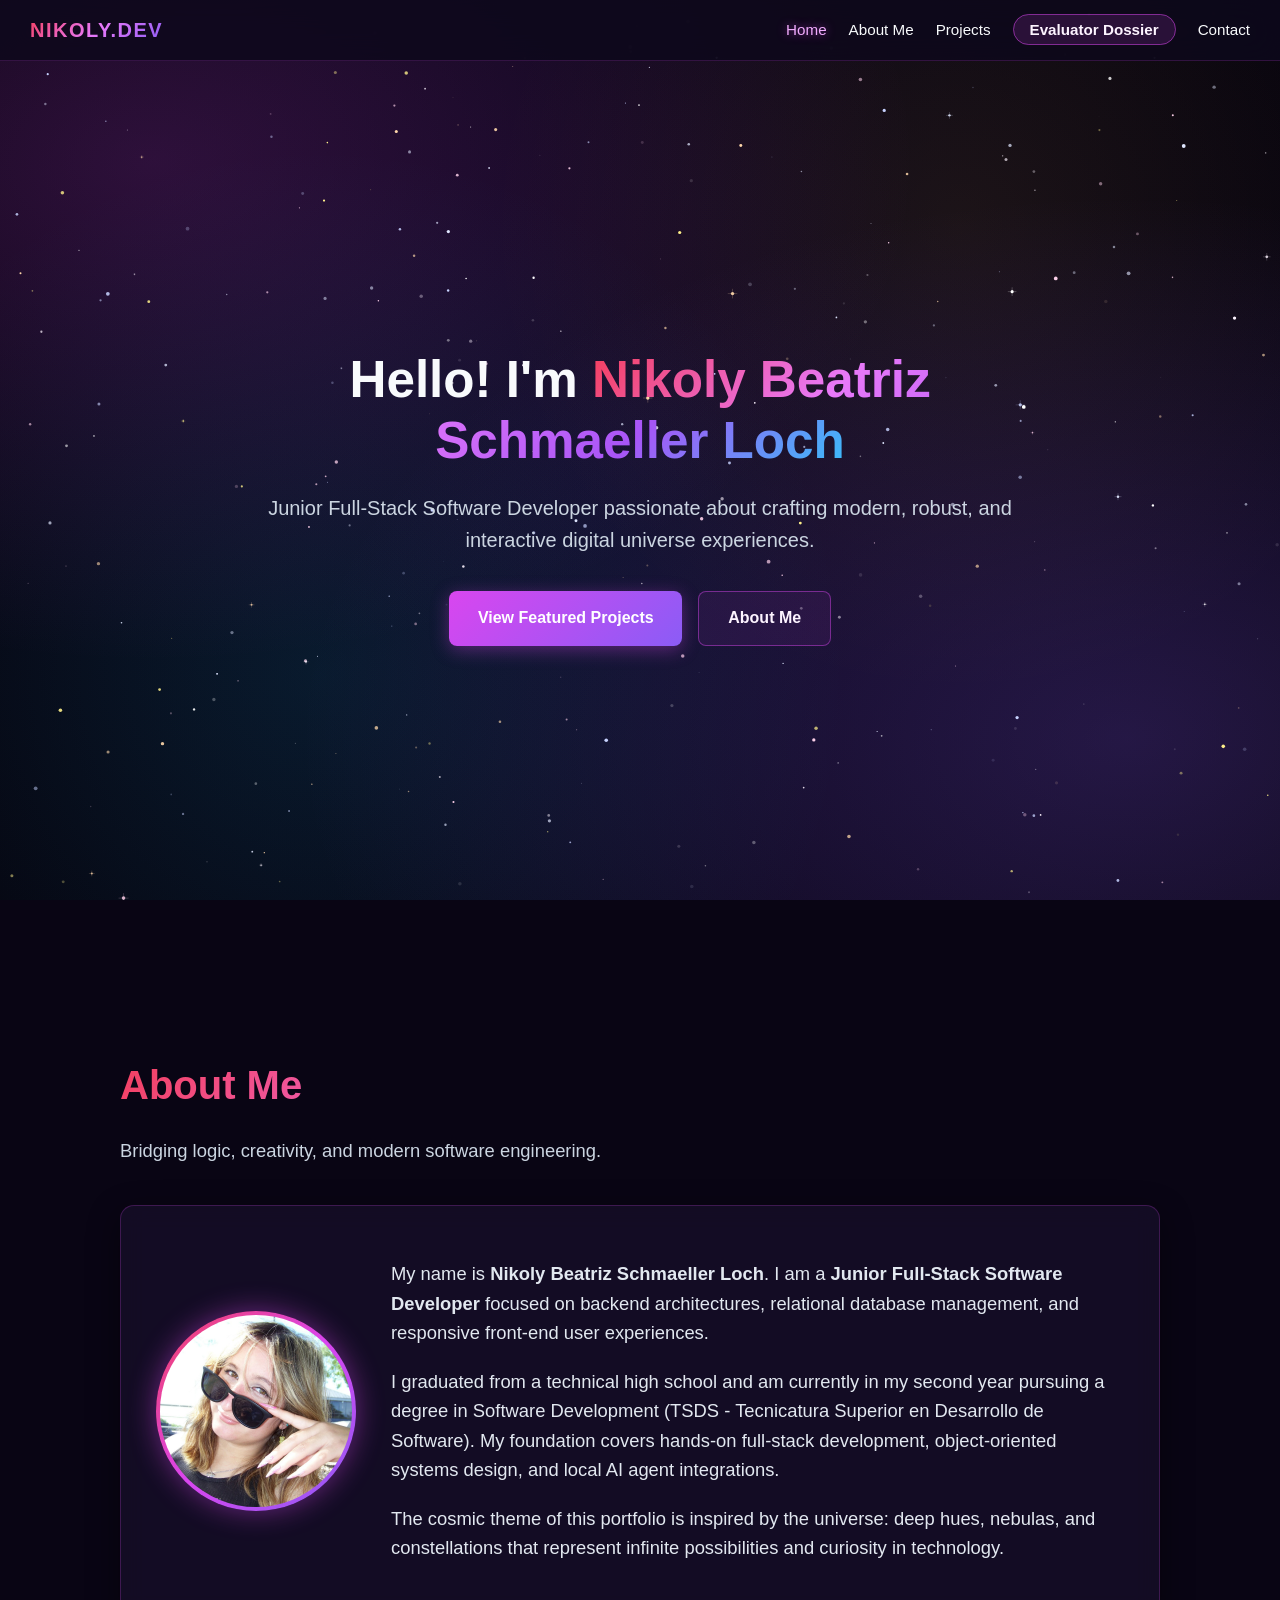
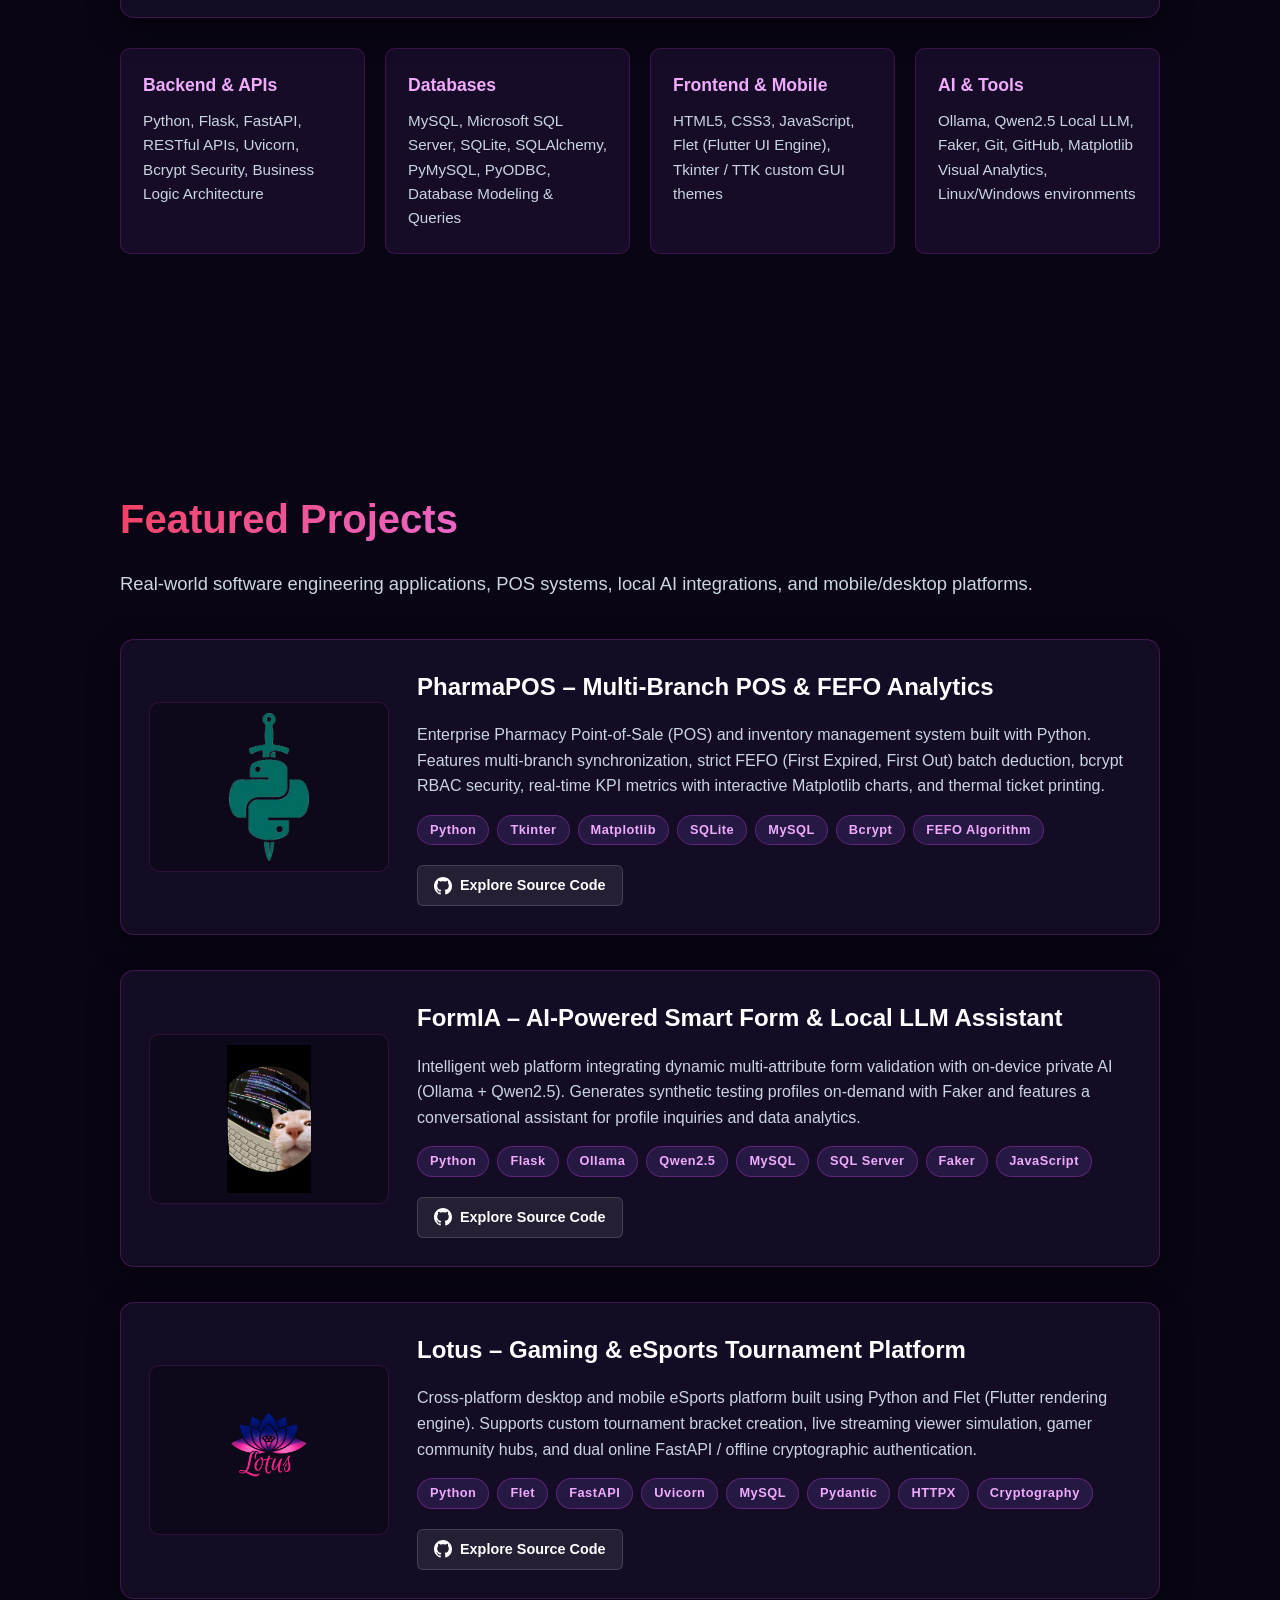
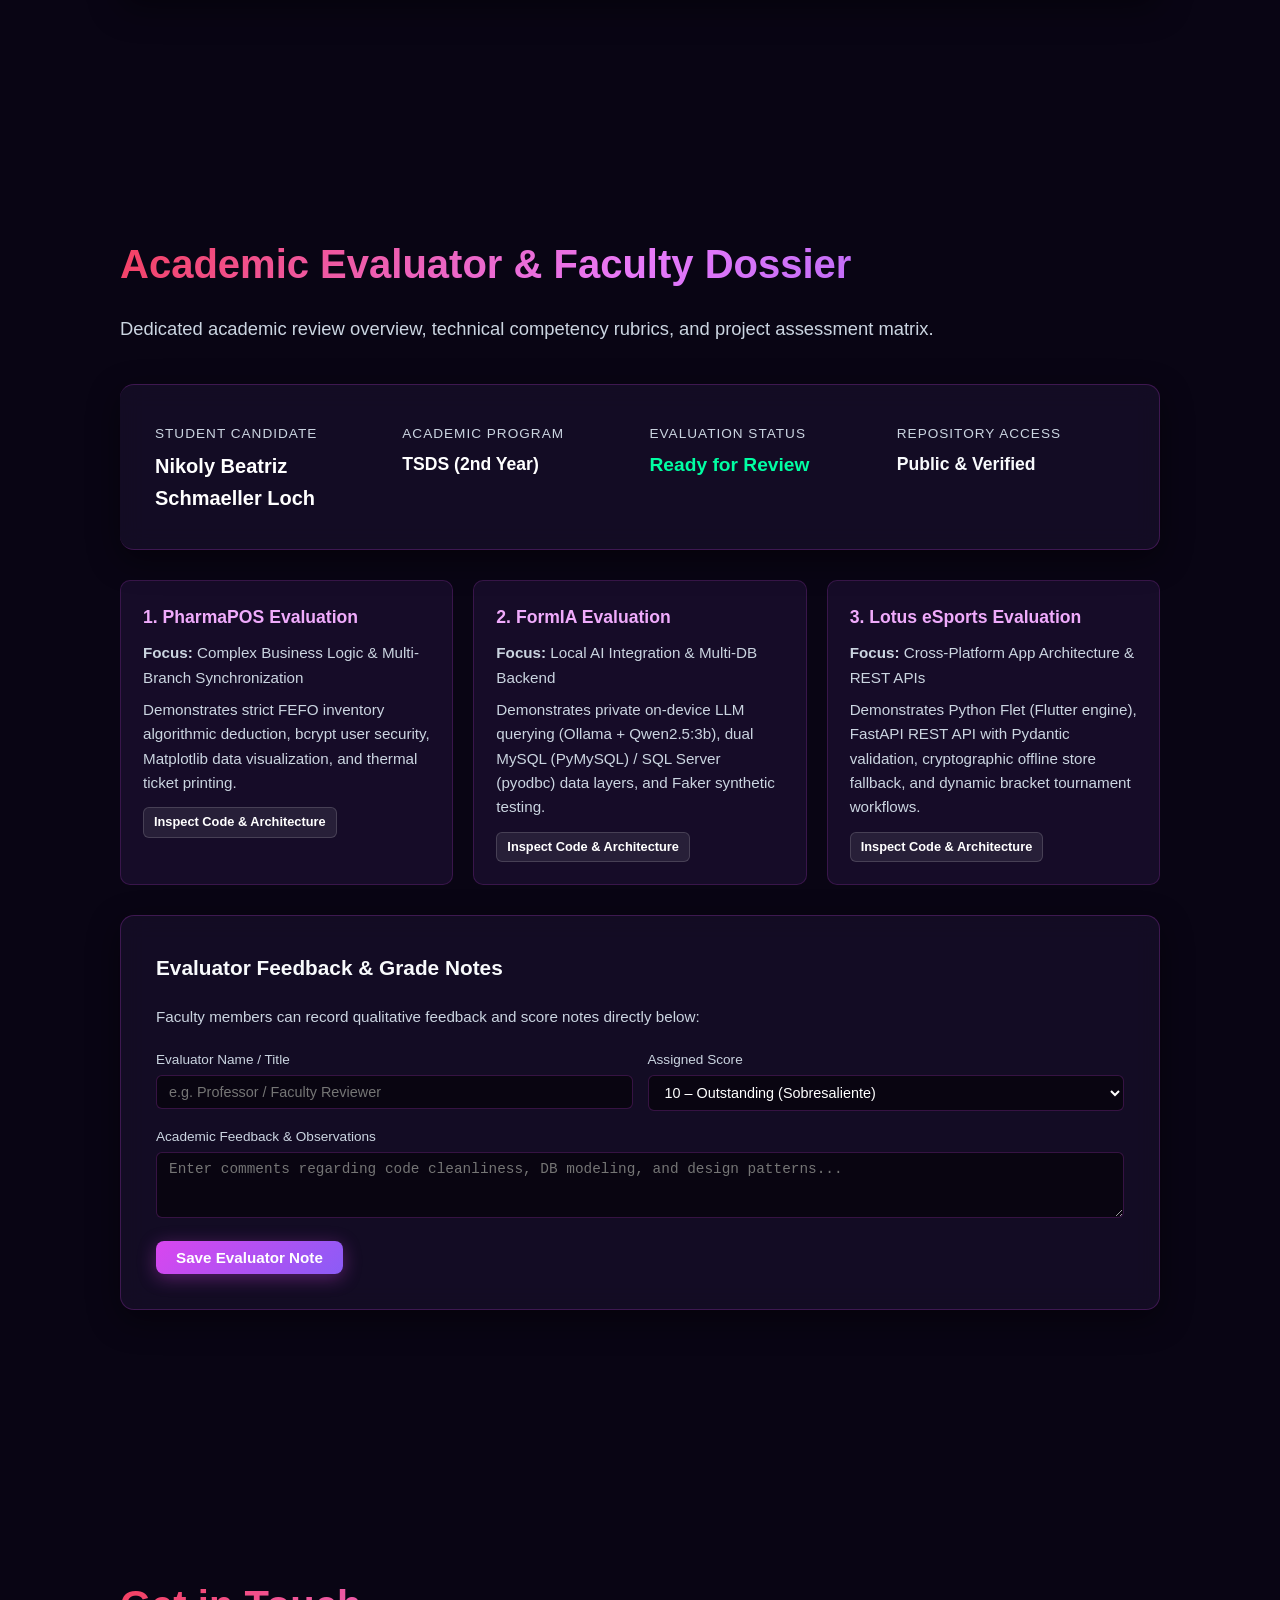
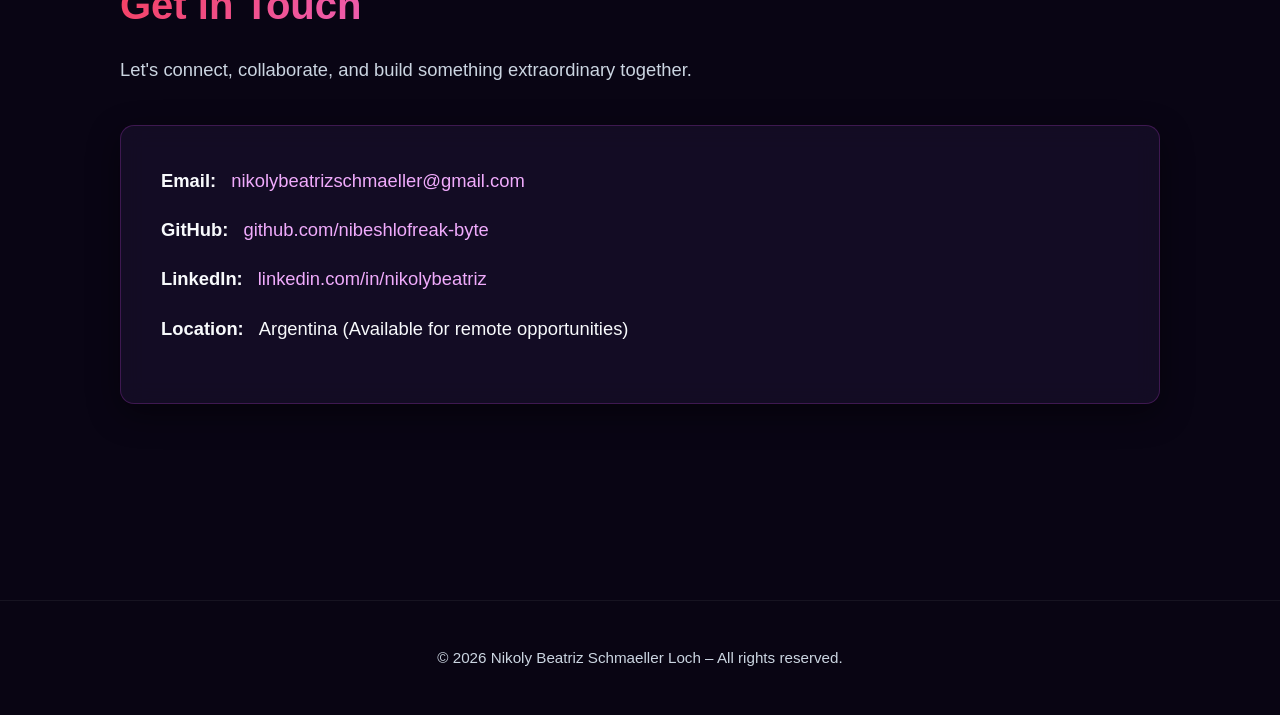
<file: index.html>
<!DOCTYPE html>
<html lang="en">
<head>
    <meta charset="UTF-8" />
    <meta name="viewport" content="width=device-width, initial-scale=1.0" />
    <title>Nikoly Beatriz – Software Developer Portfolio</title>
    <link rel="stylesheet" href="static/css/style.css" />
</head>
<body>
    <nav class="navbar">
        <a href="#home" class="nav-brand">NIKOLY.DEV</a>
        <ul>
            <li><a href="#home" class="active">Home</a></li>
            <li><a href="#about">About Me</a></li>
            <li><a href="#projects">Projects</a></li>
            <li><a href="#evaluator" class="portal-nav-btn">Evaluator Dossier</a></li>
            <li><a href="#contact">Contact</a></li>
        </ul>
    </nav>

    <header id="home" class="hero">
        <div class="hero-content">
            <h1>Hello! I'm <span class="highlight">Nikoly Beatriz Schmaeller Loch</span></h1>
            <p>Junior Full-Stack Software Developer passionate about crafting modern, robust, and interactive digital universe experiences.</p>
            <div class="hero-cta">
                <a href="#projects" class="btn-primary">View Featured Projects</a>
                <a href="#about" class="btn-secondary">About Me</a>
            </div>
        </div>
    </header>

    <section id="about" class="content">
        <h2>About Me</h2>
        <p class="section-subtitle">Bridging logic, creativity, and modern software engineering.</p>

        <div class="about-card">
            <div class="about-container">
                <div class="about-avatar-wrap">
                    <img src="static/img/nikoly.jpg" alt="Nikoly Beatriz Schmaeller Loch" class="about-avatar" loading="lazy" />
                </div>
                <div class="about-text">
                    <p>My name is <strong>Nikoly Beatriz Schmaeller Loch</strong>. I am a <strong>Junior Full-Stack Software Developer</strong> focused on backend architectures, relational database management, and responsive front-end user experiences.</p>
                    <p>I graduated from a technical high school and am currently in my second year pursuing a degree in Software Development (TSDS - Tecnicatura Superior en Desarrollo de Software). My foundation covers hands-on full-stack development, object-oriented systems design, and local AI agent integrations.</p>
                    <p>The cosmic theme of this portfolio is inspired by the universe: deep hues, nebulas, and constellations that represent infinite possibilities and curiosity in technology.</p>
                </div>
            </div>
        </div>

        <div class="skills-grid">
            <div class="skill-box">
                <h4>Backend &amp; APIs</h4>
                <p>Python, Flask, FastAPI, RESTful APIs, Uvicorn, Bcrypt Security, Business Logic Architecture</p>
            </div>
            <div class="skill-box">
                <h4>Databases</h4>
                <p>MySQL, Microsoft SQL Server, SQLite, SQLAlchemy, PyMySQL, PyODBC, Database Modeling &amp; Queries</p>
            </div>
            <div class="skill-box">
                <h4>Frontend &amp; Mobile</h4>
                <p>HTML5, CSS3, JavaScript, Flet (Flutter UI Engine), Tkinter / TTK custom GUI themes</p>
            </div>
            <div class="skill-box">
                <h4>AI &amp; Tools</h4>
                <p>Ollama, Qwen2.5 Local LLM, Faker, Git, GitHub, Matplotlib Visual Analytics, Linux/Windows environments</p>
            </div>
        </div>
    </section>

    <section id="projects" class="content">
        <h2>Featured Projects</h2>
        <p class="section-subtitle">Real-world software engineering applications, POS systems, local AI integrations, and mobile/desktop platforms.</p>

        <div class="projects-container">
            <!-- Project 1: PharmaPOS -->
            <article class="project-card">
                <div class="project-image-wrap">
                    <img src="static/img/pharmacy_pos.png" alt="PharmaPOS" loading="lazy" />
                </div>
                <div class="project-details">
                    <h3>PharmaPOS – Multi-Branch POS &amp; FEFO Analytics</h3>
                    <p>Enterprise Pharmacy Point-of-Sale (POS) and inventory management system built with Python. Features multi-branch synchronization, strict FEFO (First Expired, First Out) batch deduction, bcrypt RBAC security, real-time KPI metrics with interactive Matplotlib charts, and thermal ticket printing.</p>
                    
                    <div class="tech-tags">
                        <span class="tech-tag">Python</span>
                        <span class="tech-tag">Tkinter</span>
                        <span class="tech-tag">Matplotlib</span>
                        <span class="tech-tag">SQLite</span>
                        <span class="tech-tag">MySQL</span>
                        <span class="tech-tag">Bcrypt</span>
                        <span class="tech-tag">FEFO Algorithm</span>
                    </div>

                    <div class="project-actions">
                        <a href="https://github.com/nibeshlofreak-byte/portfolio/tree/main/projects/pharmacy-pos" target="_blank" rel="noopener noreferrer" class="btn-code">
                            <svg width="18" height="18" viewBox="0 0 24 24" fill="currentColor">
                                <path d="M12 0C5.37 0 0 5.37 0 12c0 5.31 3.435 9.795 8.205 11.385.6.105.825-.255.825-.57 0-.285-.015-1.23-.015-2.235-3.015.555-3.795-.735-4.035-1.41-.135-.345-.72-1.41-1.23-1.695-.42-.225-1.02-.78-.015-.795.945-.015 1.62.87 1.845 1.23 1.08 1.815 2.805 1.305 3.495.99.105-.78.42-1.305.765-1.605-2.67-.3-5.46-1.335-5.46-5.925 0-1.305.465-2.385 1.23-3.225-.12-.3-.54-1.53.12-3.18 0 0 1.005-.315 3.3 1.23.96-.27 1.98-.405 3-.405s2.04.135 3 .405c2.295-1.56 3.3-1.23 3.3-1.23.66 1.65.24 2.88.12 3.18.765.84 1.23 1.905 1.23 3.225 0 4.605-2.805 5.625-5.475 5.925.435.375.81 1.095.81 2.22 0 1.605-.015 2.895-.015 3.3 0 .315.225.69.825.57A12.02 12.02 0 0024 12c0-6.63-5.37-12-12-12z"/>
                            </svg>
                            Explore Source Code
                        </a>
                    </div>
                </div>
            </article>

            <!-- Project 2: FormIA -->
            <article class="project-card">
                <div class="project-image-wrap">
                    <img src="static/img/formia_cat.jpg" alt="FormIA" loading="lazy" />
                </div>
                <div class="project-details">
                    <h3>FormIA – AI-Powered Smart Form &amp; Local LLM Assistant</h3>
                    <p>Intelligent web platform integrating dynamic multi-attribute form validation with on-device private AI (Ollama + Qwen2.5). Generates synthetic testing profiles on-demand with Faker and features a conversational assistant for profile inquiries and data analytics.</p>
                    
                    <div class="tech-tags">
                        <span class="tech-tag">Python</span>
                        <span class="tech-tag">Flask</span>
                        <span class="tech-tag">Ollama</span>
                        <span class="tech-tag">Qwen2.5</span>
                        <span class="tech-tag">MySQL</span>
                        <span class="tech-tag">SQL Server</span>
                        <span class="tech-tag">Faker</span>
                        <span class="tech-tag">JavaScript</span>
                    </div>

                    <div class="project-actions">
                        <a href="https://github.com/nibeshlofreak-byte/portfolio/tree/main/projects/formia-ai-form" target="_blank" rel="noopener noreferrer" class="btn-code">
                            <svg width="18" height="18" viewBox="0 0 24 24" fill="currentColor">
                                <path d="M12 0C5.37 0 0 5.37 0 12c0 5.31 3.435 9.795 8.205 11.385.6.105.825-.255.825-.57 0-.285-.015-1.23-.015-2.235-3.015.555-3.795-.735-4.035-1.41-.135-.345-.72-1.41-1.23-1.695-.42-.225-1.02-.78-.015-.795.945-.015 1.62.87 1.845 1.23 1.08 1.815 2.805 1.305 3.495.99.105-.78.42-1.305.765-1.605-2.67-.3-5.46-1.335-5.46-5.925 0-1.305.465-2.385 1.23-3.225-.12-.3-.54-1.53.12-3.18 0 0 1.005-.315 3.3 1.23.96-.27 1.98-.405 3-.405s2.04.135 3 .405c2.295-1.56 3.3-1.23 3.3-1.23.66 1.65.24 2.88.12 3.18.765.84 1.23 1.905 1.23 3.225 0 4.605-2.805 5.625-5.475 5.925.435.375.81 1.095.81 2.22 0 1.605-.015 2.895-.015 3.3 0 .315.225.69.825.57A12.02 12.02 0 0024 12c0-6.63-5.37-12-12-12z"/>
                            </svg>
                            Explore Source Code
                        </a>
                    </div>
                </div>
            </article>

            <!-- Project 3: Lotus -->
            <article class="project-card">
                <div class="project-image-wrap">
                    <img src="static/img/lotus_esports.png" alt="Lotus eSports" loading="lazy" />
                </div>
                <div class="project-details">
                    <h3>Lotus – Gaming &amp; eSports Tournament Platform</h3>
                    <p>Cross-platform desktop and mobile eSports platform built using Python and Flet (Flutter rendering engine). Supports custom tournament bracket creation, live streaming viewer simulation, gamer community hubs, and dual online FastAPI / offline cryptographic authentication.</p>
                    
                    <div class="tech-tags">
                        <span class="tech-tag">Python</span>
                        <span class="tech-tag">Flet</span>
                        <span class="tech-tag">FastAPI</span>
                        <span class="tech-tag">Uvicorn</span>
                        <span class="tech-tag">MySQL</span>
                        <span class="tech-tag">Pydantic</span>
                        <span class="tech-tag">HTTPX</span>
                        <span class="tech-tag">Cryptography</span>
                    </div>

                    <div class="project-actions">
                        <a href="https://github.com/nibeshlofreak-byte/portfolio/tree/main/projects/lotus-esports" target="_blank" rel="noopener noreferrer" class="btn-code">
                            <svg width="18" height="18" viewBox="0 0 24 24" fill="currentColor">
                                <path d="M12 0C5.37 0 0 5.37 0 12c0 5.31 3.435 9.795 8.205 11.385.6.105.825-.255.825-.57 0-.285-.015-1.23-.015-2.235-3.015.555-3.795-.735-4.035-1.41-.135-.345-.72-1.41-1.23-1.695-.42-.225-1.02-.78-.015-.795.945-.015 1.62.87 1.845 1.23 1.08 1.815 2.805 1.305 3.495.99.105-.78.42-1.305.765-1.605-2.67-.3-5.46-1.335-5.46-5.925 0-1.305.465-2.385 1.23-3.225-.12-.3-.54-1.53.12-3.18 0 0 1.005-.315 3.3 1.23.96-.27 1.98-.405 3-.405s2.04.135 3 .405c2.295-1.56 3.3-1.23 3.3-1.23.66 1.65.24 2.88.12 3.18.765.84 1.23 1.905 1.23 3.225 0 4.605-2.805 5.625-5.475 5.925.435.375.81 1.095.81 2.22 0 1.605-.015 2.895-.015 3.3 0 .315.225.69.825.57A12.02 12.02 0 0024 12c0-6.63-5.37-12-12-12z"/>
                            </svg>
                            Explore Source Code
                        </a>
                    </div>
                </div>
            </article>
        </div>
    </section>

    <section id="evaluator" class="content">
        <h2>Academic Evaluator &amp; Faculty Dossier</h2>
        <p class="section-subtitle">Dedicated academic review overview, technical competency rubrics, and project assessment matrix.</p>

        <div class="about-card" style="border-left: 4px solid var(--primary-neon); margin-bottom: 30px;">
            <div style="display: grid; grid-template-columns: repeat(auto-fit, minmax(220px, 1fr)); gap: 20px;">
                <div>
                    <span style="color: var(--text-muted); font-size: 0.85rem; text-transform: uppercase; letter-spacing: 1px;">Student Candidate</span>
                    <h3 style="margin: 5px 0 0; color: #fff; font-size: 1.25rem;">Nikoly Beatriz Schmaeller Loch</h3>
                </div>
                <div>
                    <span style="color: var(--text-muted); font-size: 0.85rem; text-transform: uppercase; letter-spacing: 1px;">Academic Program</span>
                    <h3 style="margin: 5px 0 0; color: #fff; font-size: 1.1rem;">TSDS (2nd Year)</h3>
                </div>
                <div>
                    <span style="color: var(--text-muted); font-size: 0.85rem; text-transform: uppercase; letter-spacing: 1px;">Evaluation Status</span>
                    <h3 style="margin: 5px 0 0; color: #00ffa3; font-size: 1.2rem;">Ready for Review</h3>
                </div>
                <div>
                    <span style="color: var(--text-muted); font-size: 0.85rem; text-transform: uppercase; letter-spacing: 1px;">Repository Access</span>
                    <h3 style="margin: 5px 0 0; color: var(--primary-neon); font-size: 1.1rem;">Public &amp; Verified</h3>
                </div>
            </div>
        </div>

        <div class="skills-grid" style="margin-bottom: 30px;">
            <div class="skill-box">
                <h4>1. PharmaPOS Evaluation</h4>
                <p><strong>Focus:</strong> Complex Business Logic &amp; Multi-Branch Synchronization</p>
                <p style="margin-top: 8px;">Demonstrates strict FEFO inventory algorithmic deduction, bcrypt user security, Matplotlib data visualization, and thermal ticket printing.</p>
                <div style="margin-top: 12px;">
                    <a href="https://github.com/nibeshlofreak-byte/portfolio/tree/main/projects/pharmacy-pos" target="_blank" class="btn-code" style="padding: 4px 10px; font-size: 0.8rem;">Inspect Code &amp; Architecture</a>
                </div>
            </div>

            <div class="skill-box">
                <h4>2. FormIA Evaluation</h4>
                <p><strong>Focus:</strong> Local AI Integration &amp; Multi-DB Backend</p>
                <p style="margin-top: 8px;">Demonstrates private on-device LLM querying (Ollama + Qwen2.5:3b), dual MySQL (PyMySQL) / SQL Server (pyodbc) data layers, and Faker synthetic testing.</p>
                <div style="margin-top: 12px;">
                    <a href="https://github.com/nibeshlofreak-byte/portfolio/tree/main/projects/formia-ai-form" target="_blank" class="btn-code" style="padding: 4px 10px; font-size: 0.8rem;">Inspect Code &amp; Architecture</a>
                </div>
            </div>

            <div class="skill-box">
                <h4>3. Lotus eSports Evaluation</h4>
                <p><strong>Focus:</strong> Cross-Platform App Architecture &amp; REST APIs</p>
                <p style="margin-top: 8px;">Demonstrates Python Flet (Flutter engine), FastAPI REST API with Pydantic validation, cryptographic offline store fallback, and dynamic bracket tournament workflows.</p>
                <div style="margin-top: 12px;">
                    <a href="https://github.com/nibeshlofreak-byte/portfolio/tree/main/projects/lotus-esports" target="_blank" class="btn-code" style="padding: 4px 10px; font-size: 0.8rem;">Inspect Code &amp; Architecture</a>
                </div>
            </div>
        </div>

        <!-- Interactive Quick Feedback Box (Stores locally in browser) -->
        <div class="about-card">
            <h3 style="margin-top: 0; color: var(--primary-neon); font-size: 1.3rem;">Evaluator Feedback &amp; Grade Notes</h3>
            <p style="color: var(--text-muted); font-size: 0.95rem; margin-bottom: 20px;">
                Faculty members can record qualitative feedback and score notes directly below:
            </p>
            <div style="display: grid; grid-template-columns: repeat(auto-fit, minmax(220px, 1fr)); gap: 15px; margin-bottom: 15px;">
                <div>
                    <label style="display: block; font-size: 0.85rem; color: #cbd5e1; margin-bottom: 4px;">Evaluator Name / Title</label>
                    <input type="text" id="staticEvaluatorName" placeholder="e.g. Professor / Faculty Reviewer" style="width: 100%; padding: 8px 12px; background: rgba(0,0,0,0.5); border: 1px solid var(--card-border); border-radius: 6px; color: #fff; font-size: 0.9rem;" />
                </div>
                <div>
                    <label style="display: block; font-size: 0.85rem; color: #cbd5e1; margin-bottom: 4px;">Assigned Score</label>
                    <select id="staticScore" style="width: 100%; padding: 8px 12px; background: rgba(0,0,0,0.5); border: 1px solid var(--card-border); border-radius: 6px; color: #fff; font-size: 0.9rem;">
                        <option value="10">10 – Outstanding (Sobresaliente)</option>
                        <option value="9">9 – Excellent (Excelente)</option>
                        <option value="8">8 – Very Good (Muy Bueno)</option>
                        <option value="7">7 – Good (Bueno)</option>
                        <option value="6">6 – Approved (Aprobado)</option>
                    </select>
                </div>
            </div>
            <div style="margin-bottom: 15px;">
                <label style="display: block; font-size: 0.85rem; color: #cbd5e1; margin-bottom: 4px;">Academic Feedback &amp; Observations</label>
                <textarea id="staticFeedback" rows="3" placeholder="Enter comments regarding code cleanliness, DB modeling, and design patterns..." style="width: 100%; padding: 8px 12px; background: rgba(0,0,0,0.5); border: 1px solid var(--card-border); border-radius: 6px; color: #fff; font-size: 0.9rem; resize: vertical;"></textarea>
            </div>
            <button type="button" class="btn-primary" onclick="saveEvaluatorFeedback()" style="border: none; cursor: pointer; padding: 8px 20px; font-size: 0.95rem;">
                Save Evaluator Note
            </button>
            <div id="feedbackSavedNotice" style="display: none; margin-top: 12px; padding: 10px; background: rgba(0, 255, 163, 0.15); border: 1px solid #00ffa3; border-radius: 6px; color: #00ffa3; font-size: 0.9rem;">
                Feedback successfully saved in your browser session. Thank you for evaluating!
            </div>
        </div>
    </section>

    <section id="contact" class="content">
        <h2>Get in Touch</h2>
        <p class="section-subtitle">Let's connect, collaborate, and build something extraordinary together.</p>

        <div class="contact-container">
            <div class="contact-item">
                <strong>Email:</strong>
                <a href="mailto:nikolybeatrizschmaeller@gmail.com">nikolybeatrizschmaeller@gmail.com</a>
            </div>
            <div class="contact-item">
                <strong>GitHub:</strong>
                <a href="https://github.com/nibeshlofreak-byte" target="_blank" rel="noopener noreferrer">github.com/nibeshlofreak-byte</a>
            </div>
            <div class="contact-item">
                <strong>LinkedIn:</strong>
                <a href="https://www.linkedin.com/in/nikolybeatriz" target="_blank" rel="noopener noreferrer">linkedin.com/in/nikolybeatriz</a>
            </div>
            <div class="contact-item">
                <strong>Location:</strong>
                <span>Argentina (Available for remote opportunities)</span>
            </div>
        </div>
    </section>

    <footer>
        <p>© 2026 Nikoly Beatriz Schmaeller Loch – All rights reserved.</p>
    </footer>

    <script src="static/js/script.js"></script>
</body>
</html>
</file>
<file: static/css/style.css>
/* style.css - Deep Cosmic Nebula & Starry Night Theme */
:root {
    --cosmic-void: #090514;
    --nebula-magenta: #d946ef;
    --nebula-purple: #8b5cf6;
    --nebula-rose: #f43f5e;
    --nebula-cyan: #06b6d4;
    --starlight-gold: #fbbf24;
    --starlight-white: #f8fafc;
    --card-bg: rgba(24, 15, 42, 0.74);
    --card-border: rgba(217, 70, 239, 0.22);
    --card-hover: rgba(217, 70, 239, 0.55);
    --text-main: #f8fafc;
    --text-muted: #cbd5e1;
}

* {
    box-sizing: border-box;
}

html, body {
    margin: 0;
    padding: 0;
    min-height: 100%;
    font-family: 'Segoe UI', -apple-system, BlinkMacSystemFont, Roboto, sans-serif;
    color: var(--text-main);
    background-color: var(--cosmic-void);
    background-image: 
        radial-gradient(ellipse at 12% 18%, rgba(217, 70, 239, 0.18), transparent 48%),
        radial-gradient(ellipse at 88% 82%, rgba(139, 92, 246, 0.22), transparent 52%),
        radial-gradient(circle at 75% 25%, rgba(251, 191, 36, 0.08), transparent 40%),
        radial-gradient(circle at 25% 75%, rgba(6, 182, 212, 0.12), transparent 45%),
        radial-gradient(circle at 50% 50%, #0d0720, #06030e);
    background-attachment: fixed;
    overflow-x: hidden;
    line-height: 1.6;
}

/* Starfield canvas */
#starfield-canvas {
    position: fixed;
    top: 0;
    left: 0;
    width: 100%;
    height: 100%;
    pointer-events: none;
    z-index: 0;
}

/* Navbar */
.navbar {
    position: fixed;
    top: 0; 
    left: 0; 
    right: 0;
    background: rgba(14, 9, 28, 0.85);
    backdrop-filter: blur(14px);
    -webkit-backdrop-filter: blur(14px);
    border-bottom: 1px solid rgba(217, 70, 239, 0.18);
    padding: 14px 30px;
    z-index: 1000;
    display: flex;
    justify-content: space-between;
    align-items: center;
}

.navbar .nav-brand {
    font-size: 1.25rem;
    font-weight: 800;
    letter-spacing: 1.5px;
    background: linear-gradient(135deg, #f43f5e 0%, #e879f9 50%, #8b5cf6 100%);
    -webkit-background-clip: text;
    -webkit-text-fill-color: transparent;
    text-decoration: none;
}

.navbar ul {
    list-style: none;
    margin: 0;
    padding: 0;
    display: flex;
    align-items: center;
    gap: 22px;
}

.navbar a {
    color: var(--text-main);
    text-decoration: none;
    font-weight: 500;
    font-size: 0.95rem;
    transition: color 0.25s, text-shadow 0.25s;
}

.navbar a:hover, .navbar a.active {
    color: #f0abfc;
    text-shadow: 0 0 10px rgba(217, 70, 239, 0.6);
}

.portal-nav-btn {
    background: rgba(217, 70, 239, 0.14) !important;
    border: 1px solid rgba(217, 70, 239, 0.5) !important;
    border-radius: 20px;
    padding: 6px 16px !important;
    color: #fdf4ff !important;
    font-weight: 600 !important;
    transition: all 0.25s !important;
}

.portal-nav-btn:hover {
    background: linear-gradient(135deg, #d946ef, #8b5cf6) !important;
    color: #fff !important;
    border-color: #d946ef !important;
    box-shadow: 0 0 14px rgba(217, 70, 239, 0.5) !important;
    text-decoration: none !important;
}

/* Hero Section */
.hero {
    position: relative;
    width: 100%;
    min-height: 100vh;
    display: flex;
    align-items: center;
    justify-content: center;
    text-align: center;
    padding: 100px 20px 40px;
    z-index: 1;
}

.hero-content {
    position: relative;
    z-index: 2;
    max-width: 840px;
    padding: 30px;
}

.hero h1 {
    font-size: 3.2rem;
    margin-bottom: 1.2rem;
    line-height: 1.2;
    font-weight: 800;
}

.highlight {
    background: linear-gradient(135deg, #f43f5e 0%, #e879f9 35%, #a855f7 70%, #38bdf8 100%);
    -webkit-background-clip: text;
    -webkit-text-fill-color: transparent;
}

.hero p {
    font-size: 1.25rem;
    color: var(--text-muted);
    margin-bottom: 2.2rem;
}

.hero-cta {
    display: flex;
    gap: 16px;
    justify-content: center;
    flex-wrap: wrap;
}

.btn-primary {
    display: inline-flex;
    align-items: center;
    gap: 8px;
    background: linear-gradient(135deg, #d946ef 0%, #8b5cf6 100%);
    color: #ffffff;
    padding: 0.85rem 1.8rem;
    border-radius: 8px;
    text-decoration: none;
    font-weight: 700;
    font-size: 1rem;
    box-shadow: 0 4px 18px rgba(217, 70, 239, 0.35);
    transition: transform 0.2s, box-shadow 0.2s;
}

.btn-primary:hover {
    transform: translateY(-2px);
    box-shadow: 0 6px 24px rgba(217, 70, 239, 0.55);
}

.btn-secondary {
    display: inline-flex;
    align-items: center;
    gap: 8px;
    background: rgba(217, 70, 239, 0.08);
    color: #fdf4ff;
    border: 1px solid rgba(217, 70, 239, 0.45);
    padding: 0.85rem 1.8rem;
    border-radius: 8px;
    text-decoration: none;
    font-weight: 600;
    font-size: 1rem;
    transition: background 0.25s, transform 0.2s;
}

.btn-secondary:hover {
    background: rgba(217, 70, 239, 0.18);
    transform: translateY(-2px);
}

/* Content Pages */
.content {
    position: relative;
    z-index: 1;
    padding: 120px 20px 80px;
    max-width: 1080px;
    margin: 0 auto;
    min-height: calc(100vh - 120px);
}

.content h2 {
    font-size: 2.5rem;
    margin-bottom: 0.5rem;
    font-weight: 800;
    background: linear-gradient(135deg, #f43f5e, #e879f9 50%, #8b5cf6);
    -webkit-background-clip: text;
    -webkit-text-fill-color: transparent;
}

.section-subtitle {
    color: var(--text-muted);
    font-size: 1.15rem;
    margin-bottom: 2.5rem;
}

/* Cards */
.about-card {
    background: var(--card-bg);
    border: 1px solid var(--card-border);
    backdrop-filter: blur(12px);
    border-radius: 14px;
    padding: 35px;
    box-shadow: 0 10px 32px rgba(0, 0, 0, 0.45);
    margin-bottom: 30px;
}

.about-container {
    display: flex;
    gap: 35px;
    align-items: center;
}

.about-avatar-wrap {
    flex-shrink: 0;
    width: 200px;
    height: 200px;
    border-radius: 50%;
    padding: 4px;
    background: linear-gradient(135deg, #f43f5e, #d946ef, #8b5cf6);
    box-shadow: 0 0 28px rgba(217, 70, 239, 0.45);
    display: flex;
    align-items: center;
    justify-content: center;
}

.about-avatar {
    width: 100%;
    height: 100%;
    object-fit: cover;
    border-radius: 50%;
}

.about-text {
    flex: 1;
}

.about-card p {
    font-size: 1.15rem;
    margin-bottom: 1.2rem;
    color: #e2e8f0;
}

.skills-grid {
    display: grid;
    grid-template-columns: repeat(auto-fit, minmax(220px, 1fr));
    gap: 20px;
    margin-top: 30px;
}

.skill-box {
    background: rgba(30, 18, 52, 0.65);
    border: 1px solid rgba(217, 70, 239, 0.18);
    border-radius: 10px;
    padding: 22px;
    transition: border-color 0.25s, transform 0.2s;
}

.skill-box:hover {
    border-color: var(--card-hover);
    transform: translateY(-3px);
}

.skill-box h4 {
    margin: 0 0 10px;
    color: #f0abfc;
    font-size: 1.1rem;
}

.skill-box p {
    margin: 0;
    font-size: 0.95rem;
    color: var(--text-muted);
}

/* Projects Section */
.projects-container {
    display: flex;
    flex-direction: column;
    gap: 35px;
}

.project-card {
    background: var(--card-bg);
    border: 1px solid var(--card-border);
    backdrop-filter: blur(12px);
    padding: 28px;
    border-radius: 14px;
    display: flex;
    gap: 28px;
    align-items: center;
    box-shadow: 0 10px 32px rgba(0, 0, 0, 0.4);
    transition: transform 0.25s, border-color 0.25s, box-shadow 0.25s;
}

.project-card:hover {
    transform: translateY(-4px);
    border-color: var(--card-hover);
    box-shadow: 0 14px 40px rgba(217, 70, 239, 0.2);
}

.project-image-wrap {
    flex-shrink: 0;
    width: 240px;
    height: 170px;
    border-radius: 10px;
    overflow: hidden;
    background: rgba(10, 6, 20, 0.5);
    display: flex;
    align-items: center;
    justify-content: center;
    border: 1px solid rgba(217, 70, 239, 0.15);
}

.project-image-wrap img {
    max-width: 100%;
    max-height: 100%;
    object-fit: contain;
    padding: 10px;
    transition: transform 0.3s;
}

.project-card:hover .project-image-wrap img {
    transform: scale(1.05);
}

.project-details {
    flex: 1;
}

.project-details h3 {
    margin: 0 0 10px;
    color: #ffffff;
    font-size: 1.5rem;
    font-weight: 700;
}

.project-details p {
    color: var(--text-muted);
    font-size: 1rem;
    margin-bottom: 16px;
}

.tech-tags {
    display: flex;
    flex-wrap: wrap;
    gap: 8px;
    margin-bottom: 20px;
}

.tech-tag {
    background: rgba(139, 92, 246, 0.15);
    color: #f0abfc;
    border: 1px solid rgba(217, 70, 239, 0.3);
    padding: 4px 12px;
    border-radius: 20px;
    font-size: 0.8rem;
    font-weight: 600;
    letter-spacing: 0.5px;
}

.project-actions {
    display: flex;
    gap: 12px;
    align-items: center;
}

.btn-code {
    display: inline-flex;
    align-items: center;
    gap: 8px;
    background: rgba(255, 255, 255, 0.08);
    color: #fff;
    padding: 8px 16px;
    border-radius: 6px;
    font-size: 0.9rem;
    font-weight: 600;
    text-decoration: none;
    border: 1px solid rgba(255, 255, 255, 0.15);
    transition: background 0.2s, border-color 0.2s;
}

.btn-code:hover {
    background: rgba(217, 70, 239, 0.18);
    border-color: #d946ef;
    color: #fdf4ff;
}

/* Contact Page */
.contact-container {
    background: var(--card-bg);
    border: 1px solid var(--card-border);
    backdrop-filter: blur(12px);
    border-radius: 14px;
    padding: 40px;
    box-shadow: 0 10px 32px rgba(0, 0, 0, 0.45);
}

.contact-item {
    display: flex;
    align-items: center;
    gap: 15px;
    margin-bottom: 20px;
    font-size: 1.15rem;
}

.contact-item a {
    color: #f0abfc;
    text-decoration: none;
    transition: text-decoration 0.2s;
}

.contact-item a:hover {
    text-decoration: underline;
}

/* Flash Alerts */
.flash-alert {
    padding: 12px 18px;
    border-radius: 8px;
    margin-bottom: 15px;
    font-size: 0.95rem;
    font-weight: 500;
}
.flash-success {
    background: rgba(0, 255, 163, 0.15);
    border: 1px solid #00ffa3;
    color: #00ffa3;
}
.flash-error {
    background: rgba(255, 82, 82, 0.15);
    border: 1px solid #ff5252;
    color: #ff8585;
}
.flash-warning {
    background: rgba(251, 191, 36, 0.15);
    border: 1px solid #fbbf24;
    color: #fde68a;
}
.flash-info {
    background: rgba(217, 70, 239, 0.15);
    border: 1px solid #d946ef;
    color: #f0abfc;
}

/* Footer */
footer {
    position: relative;
    z-index: 1;
    text-align: center;
    padding: 30px 20px;
    background: rgba(10, 6, 20, 0.95);
    border-top: 1px solid rgba(255, 255, 255, 0.06);
    color: var(--text-muted);
    font-size: 0.95rem;
}

/* Responsive */
@media (max-width: 768px) {
    .navbar {
        padding: 12px 18px;
    }
    .navbar ul {
        gap: 12px;
    }
    .hero h1 {
        font-size: 2.3rem;
    }
    .hero p {
        font-size: 1.05rem;
    }
    .project-card {
        flex-direction: column;
        align-items: flex-start;
    }
    .project-image-wrap {
        width: 100%;
        height: 200px;
    }
    .about-container {
        flex-direction: column;
        text-align: center;
    }
}
</file>
